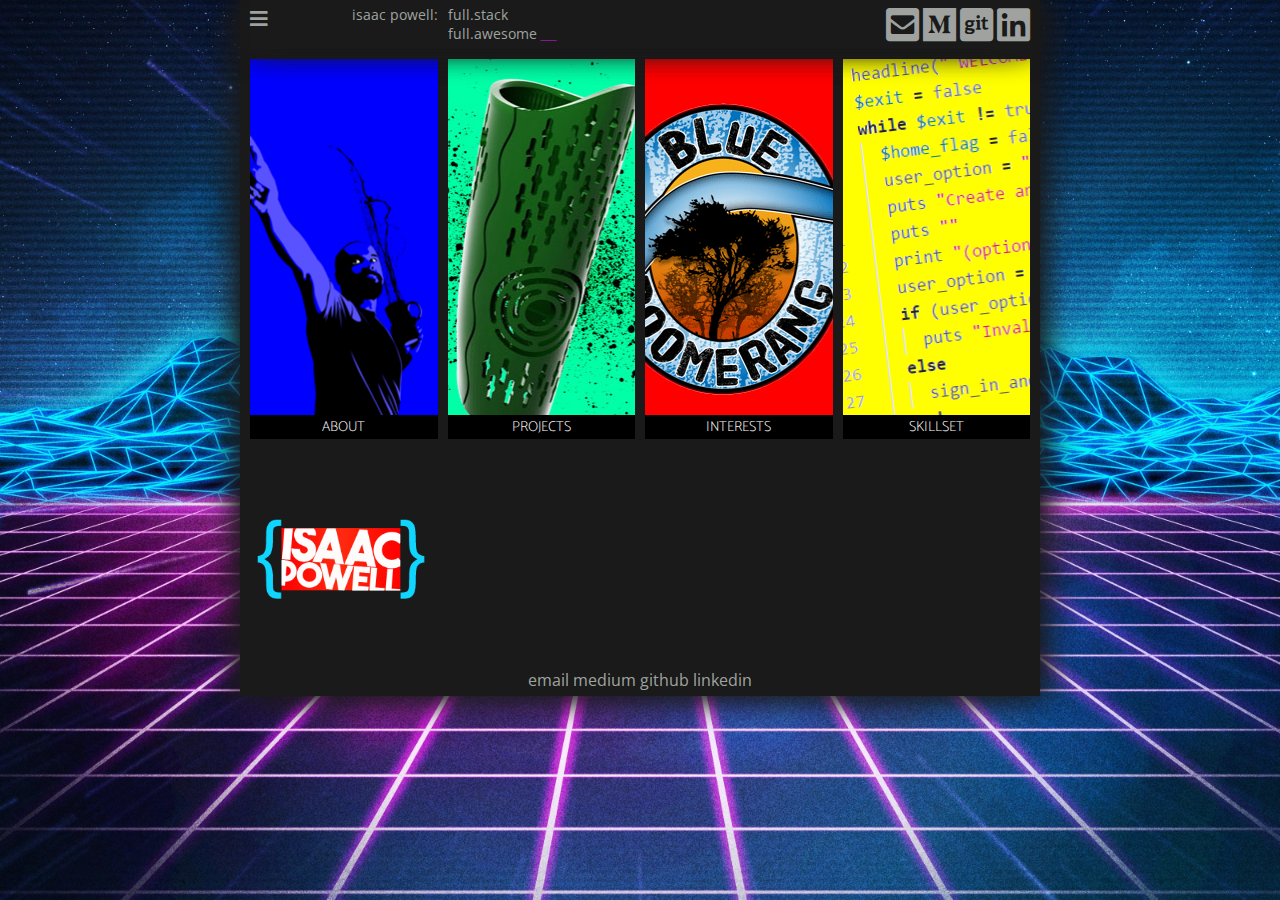
<file: index.html>
<!DOCTYPE html>
<html lang="en">
  <head>
    <meta charset="utf-8">
    <meta name="description" content="Isaac Powell Developer Portfolio">
  <meta name="keywords" content="isaac powell full stack full-stack dev developer">
  <meta name="author" content="Isaac Powell">
  <meta name="viewport" content="width=device-width, initial-scale=1.0">
    <link rel="stylesheet" href="css/styles.css">
    <link href="https://fonts.googleapis.com/css?family=Open+Sans" rel="stylesheet">
    <link href="https://fonts.googleapis.com/css?family=Catamaran:900" rel="stylesheet">
    <link href="https://use.fontawesome.com/releases/v5.0.8/css/all.css" rel="stylesheet">
    <link rel="icon" type="image/png" href="assets/favicon-32x32.png" sizes="32x32" />
<link rel="icon" type="image/png" href="assets/favicon-16x16.png" sizes="16x16" />

    <title role="title">Isaac Powell - Full Stack</title>

  </head>

  <body>
  <nav class="topMenu" role="navigation">
    <div class="isaacName"><p>isaac powell:</p></div>

    <div class="dropdown">
      <button class="dropbtn"><i class="fas fa-bars"></i></button>
      <div class="dropdown-content">
        <a href="about.html">about</a>
        <a href="projects.html">projects</a>
        <a href="interests.html">interests</a>
        <a href="skillset.html">skillset</a>
      </div>
    </div>

    <div class="socialLinks">
      <a href="mailto:?subject=I'd like to chat&body=Your retro styling and CSS mastery intrigues me, as does your misplaced confidence" class="purple"><i class="fas fa-envelope-square"></i></a>
      <a href="https://medium.com/@isaacpowell" class="purple"><i class="fab fa-medium"></i></a>
      <a href="https://github.com/DeezyE" class="purple"><i class="fab fa-git-square"></i></a>
      <a href="www.linkedin.com/in/isaacpowelldev" class="purple"><i class="fab fa-linkedin"></i></a>
    </div>

    <div class="tagline"> <p>full.stack</p> <p>full.awesome<span class="blinkText"> __</span> </p> </div>
  </nav>

  <div class="colorBoxContainer" role="navigation">

    <div class="blueBox"  >
      <div class="colorBoxP"><p>ABOUT</p></div>
      <a href="about.html" class="colorBoxesCover colorBoxesCover60"><p>ABOUT</p></a>
    </div>

    <div class="greenBox">
      <div class="colorBoxP"><p>PROJECTS</p></div>
      <a href="projects.html" class="colorBoxesCover colorBoxesCover60"><p>PROJECTS</p></a>
    </div>

    <div class="redBox">
      <div class="colorBoxP"><p>INTERESTS</p></div>
      <a href="interests.html" class="colorBoxesCover colorBoxesCover60"><p>INTERESTS</p></a>
    </div>

    <div class="yellowBox">
      <div class="colorBoxP"><p>SKILLSET</p></div>
      <a href="skillset.html" class="colorBoxesCover colorBoxesCover60"><p>SKILLSET</p></a></div>
    </div>


  <!-- logo container  -->
    <div class="logoContainer">

    <div class="logo"> <img src="assets/isaaclogo.png" alt="isaac logo"> </div>

  </div>

  <footer role="navigation">
  <a href="mailto:?subject=I'd like to chat&body=Your retro styling and CSS mastery intrigues me, as does your misplaced confidence"class="purple" role="link">email</a>
  <a href="https://medium.com/@isaacpowell" class="purple" role="link">medium</a>
  <a href="https://github.com/DeezyE" class="purple" role="link">github</a>
  <a href="www.linkedin.com/in/isaacpowelldev" class="purple" role="link">linkedin</a>
  </footer>
  </body>
</html>
</file>
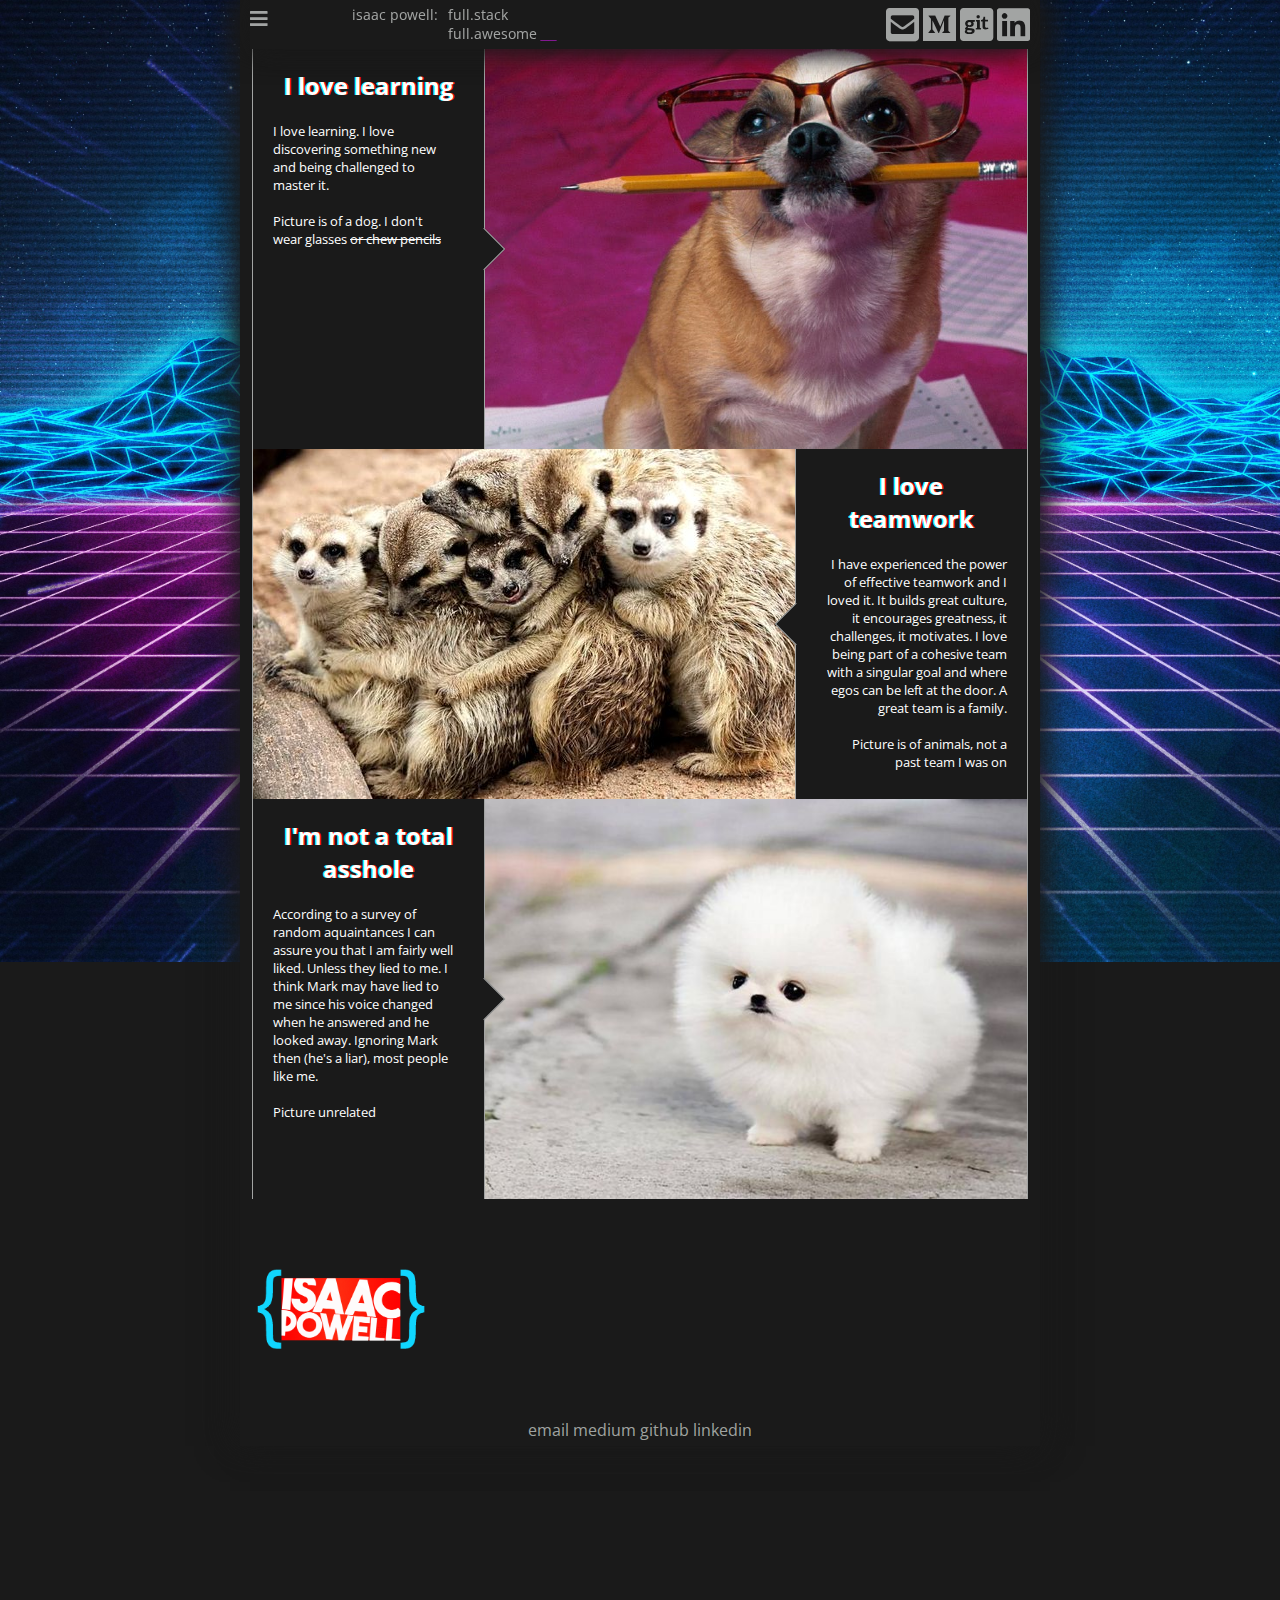
<file: about.html>
<!DOCTYPE html>
<html lang="en">
  <head>
    <meta charset="utf-8">
    <link rel="stylesheet" href="css/styles.css">
    <link href="https://fonts.googleapis.com/css?family=Open+Sans" rel="stylesheet">
    <link href="https://fonts.googleapis.com/css?family=Catamaran:900" rel="stylesheet">
    <link href="https://use.fontawesome.com/releases/v5.0.8/css/all.css" rel="stylesheet">
    <link rel="icon" type="image/png" href="assets/favicon-32x32.png" sizes="32x32" />
<link rel="icon" type="image/png" href="assets/favicon-16x16.png" sizes="16x16" />
    <title role="title">Isaac Powell - Full Stack</title>

  </head>

  <body>
  <nav class="topMenu">
    <div class="isaacName"><p>isaac powell:</p></div>

    <div class="dropdown">
      <button class="dropbtn"><i class="fas fa-bars"></i></button>
      <div class="dropdown-content">
        <a href="index.html">home</a>
        <a href="projects.html">projects</a>
        <a href="interests.html">interests</a>
        <a href="skillset.html">skillset</a>
      </div>
    </div>

    <div class="socialLinks">
      <a href="mailto:?subject=I'd like to chat&body=Your retro styling and CSS mastery intrigues me, as does your misplaced confidence" class="purple"><i class="fas fa-envelope-square"></i></a>
      <a href="https://medium.com/@isaacpowell" class="purple"><i class="fab fa-medium"></i></a>
      <a href="https://github.com/DeezyE" class="purple"><i class="fab fa-git-square"></i></a>
      <a href="www.linkedin.com/in/isaacpowelldev" class="purple"><i class="fab fa-linkedin"></i></a>
    </div>

    <div class="tagline"> <p>full.stack</p> <p>full.awesome<span class="blinkText"> __</span> </p> </div>
  </nav>


<!-- visual information -->
<div class="infoBox">
  <section class="sectionSmall sectionLeft">
    <p class="projectTitle">I love learning</p>
    <div class="sectionChevronRight"></div>
    <article class="projectTextL">
      <p>I love learning. I love discovering something new and being challenged to master it.</p>
      <br>
      <p>Picture is of a dog. I don't wear glasses  <span style="text-decoration: line-through;">or chew pencils</span> </p>
    </article>
  </section>
    <figure>
      <img src="assets/smartdog.jpg" alt="">
    </figure>
</div>

  <div class="infoBox">
    <figure>
      <img src="assets/animalteam.jpeg" alt="">
    </figure>
    <section class="sectionSmall sectionRight">
      <p class="projectTitle">I love teamwork</p>
      <article class="projectTextR">
        <p>I have experienced the power of effective teamwork and I loved it. It builds great culture, it encourages greatness, it challenges, it motivates. I love being part of a cohesive team with a singular goal and where egos can be left at the door. A great team is a family.</p>
        <br>
        <p>Picture is of animals, not a past team I was on</p>
      </article>
        <div class="sectionChevronLeft"></div>
      </section>
  </div>

  <div class="infoBox">
    <section class="sectionSmall sectionLeft">
      <p class="projectTitle">I'm not a total asshole</p>
      <div class="sectionChevronRight"></div>
      <article class="projectTextL">
        <p>According to a survey of random aquaintances I can assure you that I am fairly well liked. Unless they lied to me. I think Mark may have lied to me since his voice changed when he answered and he looked away. Ignoring Mark then (he's a liar), most people like me.</p>
        <br>
        <p>Picture unrelated</p>
      </article>
    </section>
      <figure>
        <img src="assets/cutepup.jpg" alt="">
      </figure>
  </div>



  <!-- logo container  -->
    <div class="logoContainer">

    <div class="logo"> <img src="assets/isaaclogo.png" alt="isaac logo"> </div>

  </div>

  <footer>
  <a href="mailto:?subject=I'd like to chat&body=Your retro styling and CSS mastery intrigues me, as does your misplaced confidence"class="purple">email</a>
  <a href="https://medium.com/@isaacpowell" class="purple">medium</a>
  <a href="https://github.com/DeezyE" class="purple">github</a>
  <a href="www.linkedin.com/in/isaacpowelldev" class="purple">linkedin</a>
  </footer>
  </body>
</html>
</file>
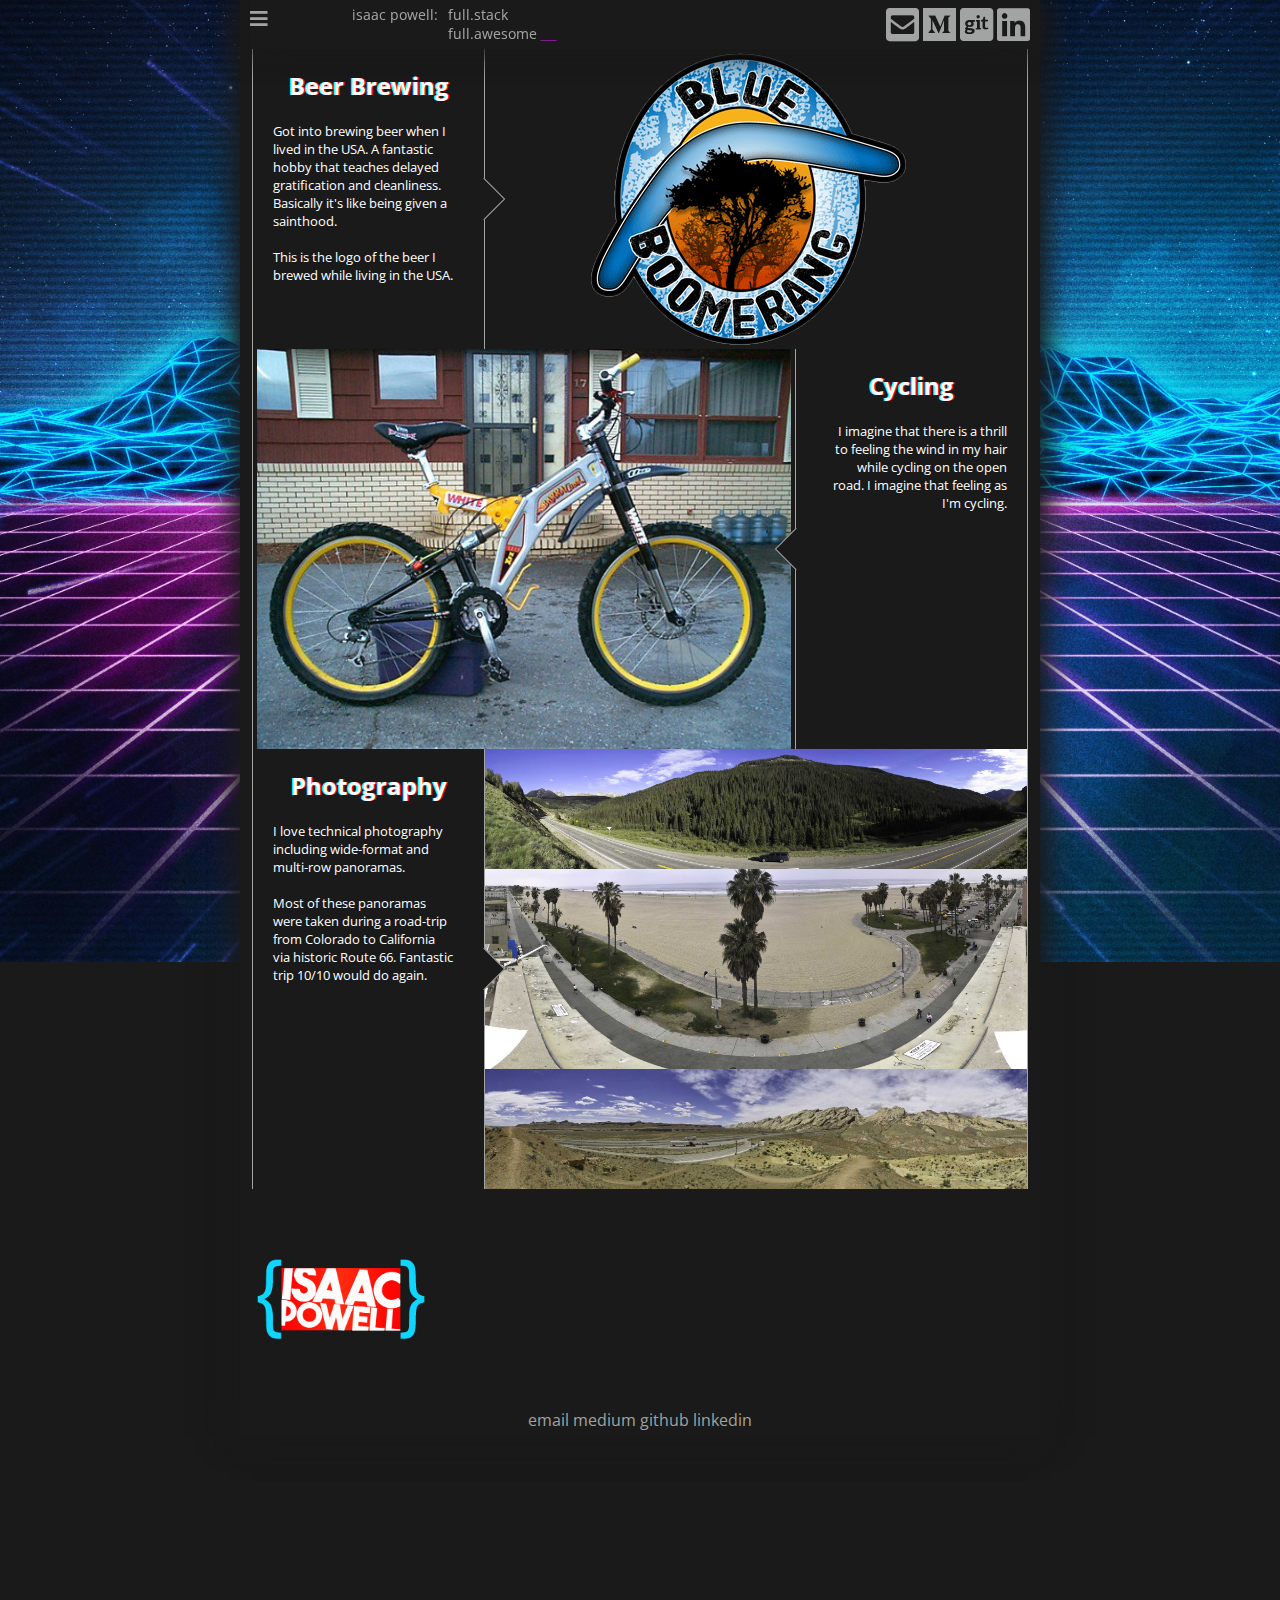
<file: interests.html>
<!DOCTYPE html>
<html lang="en">
  <head>
    <meta charset="utf-8">
    <link rel="stylesheet" href="css/styles.css">
    <link href="https://fonts.googleapis.com/css?family=Open+Sans" rel="stylesheet">
    <link href="https://fonts.googleapis.com/css?family=Catamaran:900" rel="stylesheet">
    <link href="https://use.fontawesome.com/releases/v5.0.8/css/all.css" rel="stylesheet">
    <link rel="icon" type="image/png" href="assets/favicon-32x32.png" sizes="32x32" />
<link rel="icon" type="image/png" href="assets/favicon-16x16.png" sizes="16x16" />
    <title role="title">Isaac Powell - Full Stack</title>

  </head>

  <body>
  <nav class="topMenu" role="navigation">
    <div class="isaacName"><p>isaac powell:</p></div>

    <div class="dropdown">
      <button class="dropbtn"><i class="fas fa-bars"></i></button>
      <div class="dropdown-content">
        <a href="index.html">home</a>
        <a href="projects.html">projects</a>
        <a href="about.html">about</a>
        <a href="skillset.html">skillset</a>
      </div>
    </div>

    <div class="socialLinks">
      <a href="mailto:?subject=I'd like to chat&body=Your retro styling and CSS mastery intrigues me, as does your misplaced confidence" class="purple" role="link"><i class="fas fa-envelope-square"></i></a>
      <a href="https://medium.com/@isaacpowell" class="purple" role="link"><i class="fab fa-medium"></i></a>
      <a href="https://github.com/DeezyE" class="purple" role="link"><i class="fab fa-git-square"></i></a>
      <a href="www.linkedin.com/in/isaacpowelldev" class="purple" role="link"><i class="fab fa-linkedin"></i></a>
    </div>

    <div class="tagline"> <p>full.stack</p> <p>full.awesome<span class="blinkText"> __</span> </p> </div>
  </nav>


<!-- visual information -->
<div class="infoBox">
  <section class="sectionSmall sectionLeft">
    <p class="projectTitle">Beer Brewing</p>
    <div class="sectionChevronRight"></div>
    <article class="projectTextL">
      <p>Got into brewing beer when I lived in the USA. A fantastic hobby that teaches delayed gratification and cleanliness. Basically it's like being given a sainthood.</p>
      <br>
      <p>This is the logo of the beer I brewed while living in the USA.</p>
    </article>
  </section>
    <figure>
      <img src="assets/blueboomerang.png" alt="blue boomerang logo">
    </figure>
</div>

  <div class="infoBox">
    <figure>
      <img src="assets/barracudaxfx.jpg" alt="barracuda mountain bike">
    </figure>
    <section class="sectionSmall sectionRight">
      <p class="projectTitle">Cycling</p>
      <article class="projectTextR">
        <p>I imagine that there is a thrill to feeling the wind in my hair while cycling on the open road. I imagine that feeling as I'm cycling.</p>
      </article>
        <div class="sectionChevronLeft"></div>
      </section>
  </div>

  <div class="infoBox">
    <section class="sectionSmall sectionLeft">
      <p class="projectTitle">Photography</p>
      <div class="sectionChevronRight"></div>
      <article class="projectTextL">
        <p>I love technical photography including wide-format and multi-row panoramas.</p>
        <br>
        <p>Most of these panoramas were taken during a road-trip from Colorado to California via historic Route 66. Fantastic trip 10/10 would do again.</p>
      </article>
    </section>
      <figure>
        <img src="assets/colorado-mountain-highwaySM.jpg" alt="colorado mountain panorama" style="height: 120px;">
        <img src="assets/venice-beach-rooftop1SM.jpg" alt="venice beach panorama" style="height: 200px;">
        <img src="assets/RockyPanoJun2010SM.jpg" alt="rocky mountain panorama" style="height: 120px;">
      </figure>
  </div>
  <!-- logo container  -->
    <div class="logoContainer">

    <div class="logo"> <img src="assets/isaaclogo.png" alt="isaac logo"> </div>

  </div>

  <footer role="navigation">
  <a href="mailto:?subject=I'd like to chat&body=Your retro styling and CSS mastery intrigues me, as does your misplaced confidence"class="purple" role="link">email</a>
  <a href="https://medium.com/@isaacpowell" class="purple" role="link">medium</a>
  <a href="https://github.com/DeezyE" class="purple" role="link">github</a>
  <a href="www.linkedin.com/in/isaacpowelldev" class="purple" role="link">linkedin</a>
  </footer>
  </body>
</html>
</file>
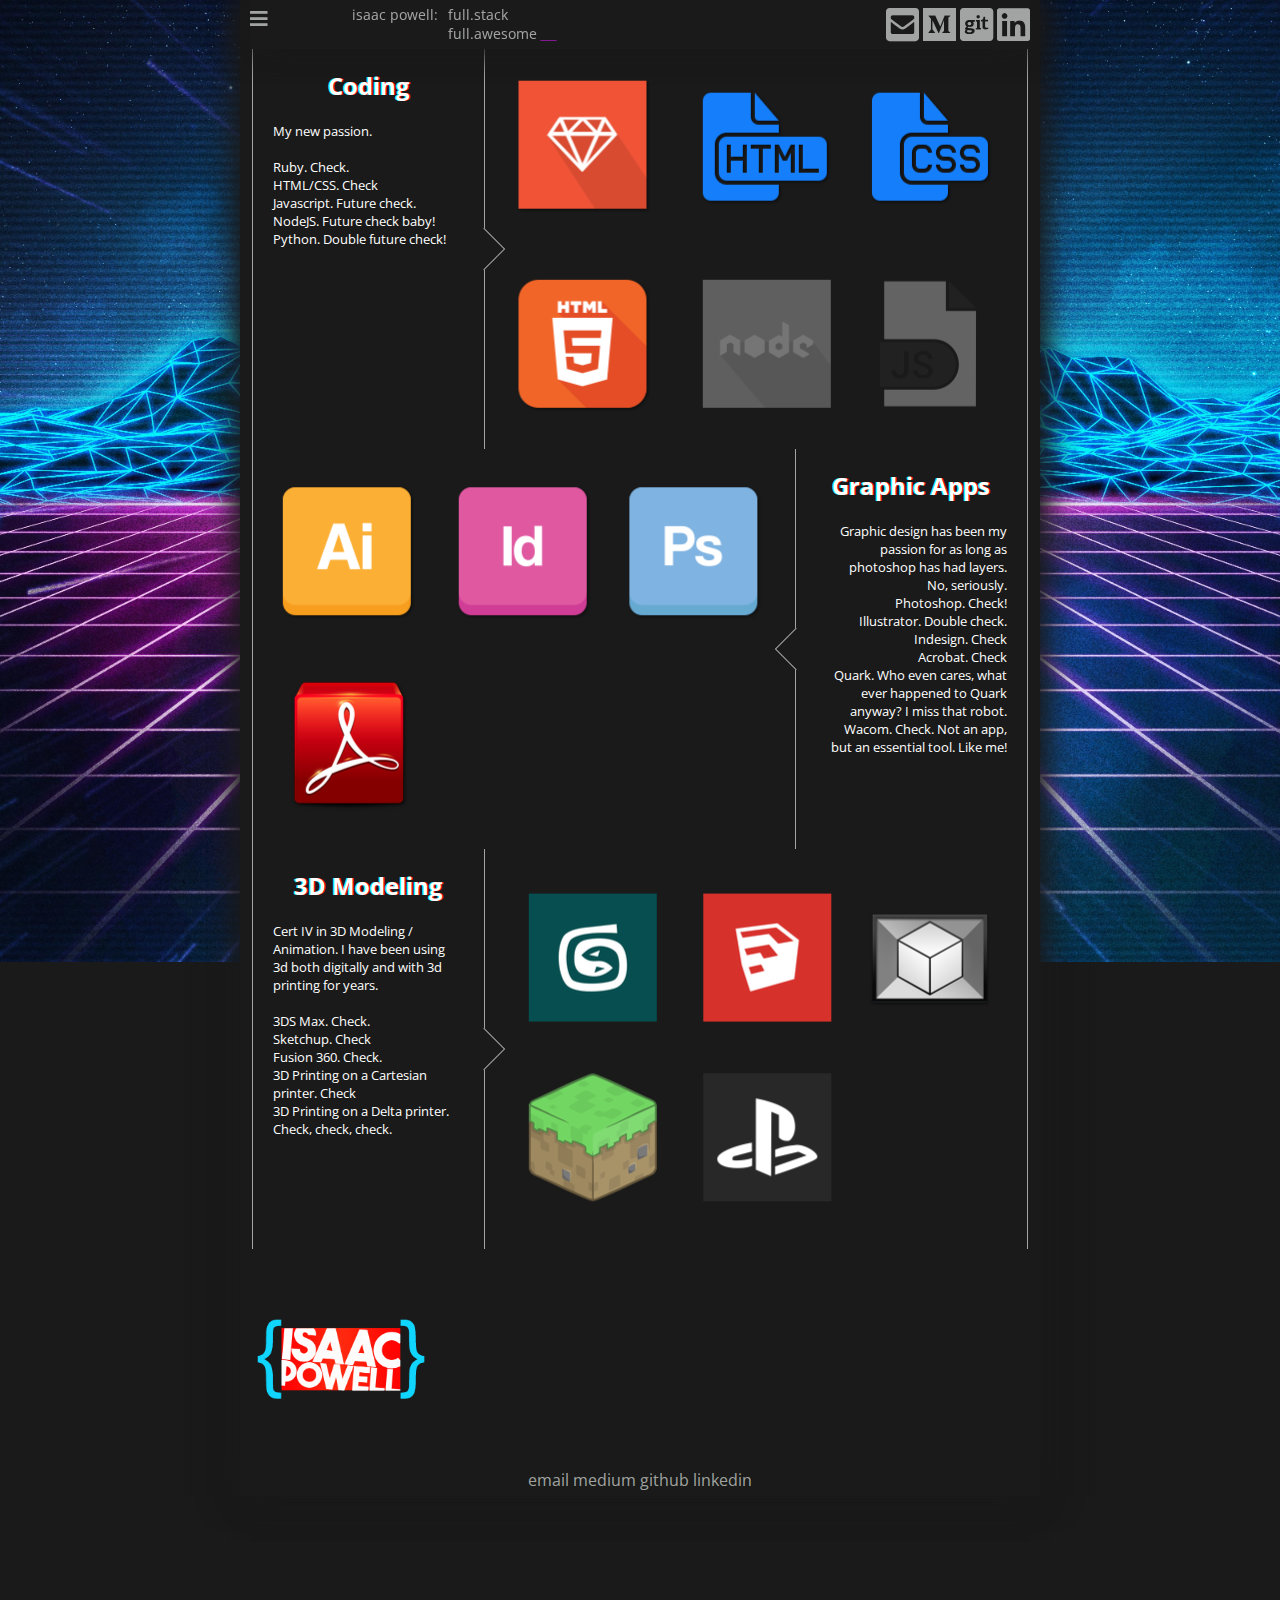
<file: skillset.html>
<!DOCTYPE html>
<html lang="en">
  <head>
    <meta charset="utf-8">
    <link rel="stylesheet" href="css/styles.css">
    <link href="https://fonts.googleapis.com/css?family=Open+Sans" rel="stylesheet">
    <link href="https://fonts.googleapis.com/css?family=Catamaran:900" rel="stylesheet">
    <link href="https://use.fontawesome.com/releases/v5.0.8/css/all.css" rel="stylesheet">
    <link rel="icon" type="image/png" href="assets/favicon-32x32.png" sizes="32x32" />
<link rel="icon" type="image/png" href="assets/favicon-16x16.png" sizes="16x16" />
    <title role="title">Isaac Powell - Full Stack</title>

  </head>

  <body>
  <nav class="topMenu" role="navigation">
    <div class="isaacName"><p>isaac powell:</p></div>

    <div class="dropdown" role="navigation">
      <button class="dropbtn"><i class="fas fa-bars"></i></button>
      <div class="dropdown-content">
        <a href="index.html">home</a>
        <a href="projects.html">projects</a>
        <a href="about.html">about</a>
        <a href="interests.html">interests</a>
      </div>
    </div>

    <div class="socialLinks">
      <a href="mailto:?subject=I'd like to chat&body=Your retro styling and CSS mastery intrigues me, as does your misplaced confidence" class="purple" role="link"><i class="fas fa-envelope-square"></i></a>
      <a href="https://medium.com/@isaacpowell" class="purple" role="link"><i class="fab fa-medium"></i></a>
      <a href="https://github.com/DeezyE" class="purple" role="link"><i class="fab fa-git-square"></i></a>
      <a href="www.linkedin.com/in/isaacpowelldev" class="purple" role="link"><i class="fab fa-linkedin"></i></a>
    </div>

    <div class="tagline"> <p>full.stack</p> <p>full.awesome<span class="blinkText"> __</span> </p> </div>
  </nav>


<!-- visual information -->
<div class="infoBox">
  <section class="sectionSmall sectionLeft">
    <p class="projectTitle">Coding</p>
    <div class="sectionChevronRight"></div>
    <article class="projectTextL">
      <p>My new passion.</p>
      <br>
      <p>Ruby. Check.</p>
      <p>HTML/CSS. Check</p>
      <p>Javascript. Future check.</p>
      <p>NodeJS. Future check baby!</p>
      <p>Python. Double future check!</p>
    </article>
  </section>
    <figure>
      <img src="assets/devtools.png" alt="development tools list">
    </figure>
</div>

  <div class="infoBox">
    <figure>
      <img src="assets/graphictools.png" alt="graphic tools list">
    </figure>
    <section class="sectionSmall sectionRight">
      <p class="projectTitle">Graphic Apps</p>
      <article class="projectTextR">
        <p>Graphic design has been my passion for as long as photoshop has had layers. No, seriously.</p>
        <p>Photoshop. Check!</p>
        <p>Illustrator. Double check.</p>
        <p>Indesign. Check</p>
        <p>Acrobat. Check</p>
        <p>Quark. Who even cares, what ever happened to Quark anyway? I miss that robot.</p>
        <p>Wacom. Check. Not an app, but an essential tool. Like me!</p>
      </article>
        <div class="sectionChevronLeft"></div>
      </section>
  </div>

  <div class="infoBox">
    <section class="sectionSmall sectionLeft">
      <p class="projectTitle">3D Modeling</p>
      <div class="sectionChevronRight"></div>
      <article class="projectTextL">
        <p>Cert IV in 3D Modeling / Animation. I have been using 3d both digitally and with 3d printing for years.</p>
        <br>
        <p>3DS Max. Check.</p>
        <p>Sketchup. Check</p>
        <p>Fusion 360. Check.</p>
        <p>3D Printing on a Cartesian printer. Check</p>
        <p>3D Printing on a Delta printer. Check, check, check.</p>
      </article>
    </section>
      <figure>
        <img src="assets/3dtools.png" alt="3d tools list">
      </figure>
  </div>


  <!-- logo container  -->
    <div class="logoContainer">

    <div class="logo"> <img src="assets/isaaclogo.png" alt="isaac logo"> </div>

  </div>

  <footer role="navigation">
  <a href="mailto:?subject=I'd like to chat&body=Your retro styling and CSS mastery intrigues me, as does your misplaced confidence"class="purple">email</a>
  <a href="https://medium.com/@isaacpowell" class="purple">medium</a>
  <a href="https://github.com/DeezyE" class="purple">github</a>
  <a href="www.linkedin.com/in/isaacpowelldev" class="purple">linkedin</a>
  </footer>
  </body>
</html>
</file>
<file: css/styles.css>
* {
  -webkit-box-sizing: border-box;
          box-sizing: border-box;
  padding: 0;
  margin: 0;
  font-family: 'Open Sans', sans-serif;
}

html {
  background-image: url("../assets/outrunblue.jpg");
  background-position: center center;
	background-repeat:  no-repeat;
	background-attachment: fixed;
	background-size:  cover;
  background-color: #1A1a1a;
  margin-left: auto;
  margin-right: auto;
  max-width: 1000px;

}

body {
  font-size: 12pt;
  padding-top: 0px;
  padding-left: 10px;
  padding-right: 10px;
  background: #1A1a1a;
  max-width: 80%;
  margin-left: auto;
  margin-right: auto;
  box-shadow: -10px 0 30px  #1A1a1a, 10px 0 30px  #1A1a1a;
  -moz-box-shadow: -10px 0 30px  #1A1a1a, 10px 0 30px  #1A1a1a;
  -webkit-box-shadow: -10px 0 30px  #1A1a1a, 10px 0 30px  #1A1a1a;
}

h2 {
  font-size: 1rem;
}

.isaacName {
  text-align: right;
  -ms-grid-column: 1;
  -ms-grid-column-span: 1;
  grid-column: 1/2;
  -ms-grid-row: 1;
  -ms-grid-row-span: 1;
  grid-row: 1/2;
  color: rgba(221, 224, 222, 0.7);
  font-size: .9rem;
  margin-left: 30px;
}

.tagline {
  -ms-grid-column: 2;
  -ms-grid-column-span: 1;
  grid-column: 2/3;
  -ms-grid-row: 1;
  -ms-grid-row-span: 1;
  grid-row: 1/2;
  color: rgba(221, 224, 222, 0.7);
  width: 100%;
  font-size: .9rem;
}

.colorBoxContainer {
  display: -ms-grid;
  display: grid;
  padding-top: 10px;
  padding-bottom: 10px;
  grid-column-gap: 10px;
  -ms-grid-columns: (minmax(100px, 1fr))[auto-fit];
      grid-template-columns: repeat(auto-fit, minmax(100px, 1fr));
  width:100%;
  height: 400px;


}

.blueBox, .greenBox, .redBox, .yellowBox {
  height: 100%;
  display: -webkit-box;
  display: -ms-flexbox;
  display: flex;
  -ms-flex-line-pack: center;
      align-content: center;
  -webkit-box-orient: vertical;
  -webkit-box-direction: normal;
      -ms-flex-direction: column;
          flex-direction: column;
  position: relative;
}

.colorBoxP {
  position: absolute;
  font-weight: lighter;
  -webkit-box-align: end;
      -ms-flex-align: end;
          align-items: flex-end;
  bottom: 0px;
  width: 100%;
  font-size: .9rem;
  color: white;
  text-align: center;
  font-family: 'Catamaran', sans-serif;
  background: black;
}

.colorBoxP > p {
  width: 100%;
  text-align: center;
  font-weight: lighter;
  font-size: .9rem;
  color: white;
  -webkit-box-flex: 1;
      -ms-flex: 1;
          flex: 1;
  font-family: 'Catamaran', sans-serif;
  background: black;

}

.colorBoxesCover {
  display: -webkit-box;
  display: -ms-flexbox;
  display: flex;
  -webkit-box-align: end;
      -ms-flex-align: end;
          align-items: flex-end;
  opacity: 0;
  position: relative;
  top: 0;
  left: 0;
  bottom: 0;
  right: 0;
  width: 100%;
  height: 100%;
  -webkit-transition: .5s ease;
  -o-transition: .5s ease;
  transition: .5s ease;
  -webkit-transition-delay: .5s;
       -o-transition-delay: .5s;
          transition-delay: .5s;
}

.colorBoxesCover p {
  font-weight: lighter;
  font-size: .9rem;
  color: white;
  -webkit-box-flex: 1;
      -ms-flex: 1;
          flex: 1;
  text-align: center;
  font-family: 'Catamaran', sans-serif;
  background: black;
}

.colorBoxesCover:hover {
  opacity: .7;
  -webkit-transition-delay: 0s;
       -o-transition-delay: 0s;
          transition-delay: 0s;
}

.colorBoxesCoverMinus60 {
    background: -webkit-repeating-linear-gradient(160deg, transparent, transparent 4px, black 4px, black 10px);
    background: -o-repeating-linear-gradient(160deg, transparent, transparent 4px, black 4px, black 10px);
    background: repeating-linear-gradient(-70deg, transparent, transparent 4px, black 4px, black 10px);
}

.colorBoxesCover60 {
    background: -webkit-repeating-linear-gradient(20deg, transparent, transparent 4px, black 4px, black 10px);
    background: -o-repeating-linear-gradient(20deg, transparent, transparent 4px, black 4px, black 10px);
    background: repeating-linear-gradient(70deg, transparent, transparent 4px, black 4px, black 10px);
}

.blueBox {
  background: #0000FE;
  background-image: url("../assets/myself.gif");
  background-position: center;
  background-repeat: no-repeat;
}

.greenBox {
  background: #00FF7F;
  background-image: url("../assets/greenlegshroud2.jpg");
  background-position: center;
  background-repeat: no-repeat;


}

.redBox {
  background: #FE0000;
  background-image: url("../assets/blueboomerang.png");
  background-position: center;
  background-repeat: no-repeat;
}

.yellowBox {
  background: #FFFF01;
  background-image: url("../assets/code.PNG");
}

.topMenu {
  display: -ms-grid;
  display: grid;
  width: 100%;
  -ms-grid-columns: (1fr)[4];
      grid-template-columns: repeat(4, 1fr);
  -ms-grid-rows: 1fr;
      grid-template-rows: 1fr;
  grid-column-gap: 10px;
  padding-top: 5px;
  padding-bottom: 5px;
  background-color: #1A1a1a;
  /* #1A1a1a; */
  top: 0px;
  position: -webkit-sticky;
  position: sticky;
  z-index: 100;
  -webkit-box-shadow: -10px 0 30px  #1A1a1a, 10px 0 30px  #1A1a1a;
          box-shadow: -10px 0 30px  #1A1a1a, 10px 0 30px  #1A1a1a;
}

.socialLinks {
  -ms-grid-column: 3;
  -ms-grid-column-span: 2;
  grid-column: 3/5;
  text-align: right;
  -ms-flex-pack: distribute;
      justify-content: space-around;
  line-height: 1;
}

.socialLinks a {
  font-size: 38px;
  color: rgba(221, 224, 222, 0.7);
}

a.purple:hover {
  color:  #CF19E8;
}

.dropbtn {
  background-color: transparent;
  color: rgba(221, 224, 222, 0.7);
  font-size: 20px;
  border: none;
  cursor: pointer;
  -webkit-transition: .3s ease;
  -o-transition: .3s ease;
  transition: .3s ease;
}

.dropbtn:hover {
  color: #CF19E8;
}

.dropdown {
  -ms-grid-column: 1;
  -ms-grid-column-span: 1;
  grid-column: 1/2;
  -ms-grid-row: 1;
  -ms-grid-row-span: 1;
  grid-row: 1/2;
  position: relative;
  display: inline-block;
}

.dropdown-content {
  display: none;
  position: absolute;
  background-color: #A2A4A3;
  min-width: 140px;
  -webkit-box-shadow: 0px 8px 16px 0px rgba(0,0,0,0.2);
          box-shadow: 0px 8px 16px 0px rgba(0,0,0,0.2);
  z-index: 99;
}

.dropdown-content a {
  color: black;
  padding: 12px 16px;
  text-decoration: none;
  display: block;
}

.dropdown-content a:hover {background-color:  #1A1a1a;
  color: #CF19E8; }

  .dropdown:hover .dropdown-content {
    display: block;
  }

.dropdown:hover .dropbtn {
    -webkit-transform: rotate(180deg);
        -ms-transform: rotate(180deg);
            transform: rotate(180deg);}
    </style>

.downArrow {
  text-align: center;
  padding-top: 100px;
  margin-bottom: 100px;
  color: rgba(221, 224, 222, 0.7);
  margin-left: auto;
  margin-right: auto;
  font-size: 60px;
  position: -webkit-sticky;
  position: sticky;
  bottom: 5px;
  line-height: .5;
}

.stripeBox {
  background: -webkit-repeating-linear-gradient(135deg, transparent, transparent 8px, #314053 8px, #314053 16px);
  background: -o-repeating-linear-gradient(135deg, transparent, transparent 8px, #314053 8px, #314053 16px);
  background: repeating-linear-gradient(-45deg, transparent, transparent 8px, #314053 8px, #314053 16px);
  width: 200px;
  height: 200px;
  border-radius: 5px;
}

.filler {
  width: 50px;
  height: 200px;
  background: transparent;
}

.filler2 {
  width: 50px;
  height: 500px;
  background: transparent;
}

.blinkText {
  color: #CF19E8;
  font-family: arial;
  font-weight: bold;
  -webkit-animation: blinkText 1s linear infinite;
          animation: blinkText 1s linear infinite;
}

@-webkit-keyframes blinkText {
  50% {
    opacity: 0;
  }
}

@keyframes blinkText {
  50% {
    opacity: 0;
  }
}

.infoBox {
  display: -ms-grid;
  display: grid;
  -ms-grid-columns: 30% 40% 30%;
      grid-template-columns: 30% 40% 30%;
  position: relative;
  border-style: solid;
  border-width: 0 1px 0 1px;
  border-color: rgba(221, 224, 222, 0.7);
  margin-left: 2px;
  margin-right: 2px;

}

.sectionSmall {
  display: -webkit-box;
  display: -ms-flexbox;
  display: flex;
  position: relative;
  -webkit-box-orient: vertical;
  -webkit-box-direction: normal;
      -ms-flex-direction: column;
          flex-direction: column;
  -ms-grid-row: 1;
  -ms-grid-row-span: 2;
  grid-row: 1/3;
  padding-top: 20px;
}

.sectionLeft {
  border-style: solid;
  border-width: 0 1px 0 0;
  border-color: rgba(221, 224, 222, 0.7);
  -ms-grid-column: 1;
  -ms-grid-column-span: 1;
  grid-column: 1/2;
}

.sectionRight {
  border-style: solid;
  border-width: 0px 0 0px 1px;
  border-color: rgba(221, 224, 222, 0.7);
  -ms-grid-column: 3;
  -ms-grid-column-span: 1;
  grid-column: 3/4;
}

.sectionChevronRight {
  border-style: solid;
  border-color: rgba(221, 224, 222, 0.7);
	border-width: 1px 1px 0 0;
	content: '';
	display: inline-block;
	height: 30px;
  width: 30px;
	right: -15px;
  position: absolute;
	top: 50%;
	-webkit-transform: translateY(-50%) rotate(45deg);
	    -ms-transform: translateY(-50%) rotate(45deg);
	        transform: translateY(-50%) rotate(45deg);
  background: #1A1a1a;
  z-index: 1;
}

.sectionChevronLeft {
  border-style: solid;
  border-color: rgba(221, 224, 222, 0.7);
	border-width: 1px 1px 0 0;
	content: '';
	display: inline-block;
	height: 30px;
  width: 30px;
	left: -15px;
  position: absolute;
	top: 50%;
	-webkit-transform: translateY(-50%) rotate(-135deg);
	    -ms-transform: translateY(-50%) rotate(-135deg);
	        transform: translateY(-50%) rotate(-135deg);
  background: #1A1a1a;
  z-index: 1;
}

.projectTitle {
  text-align: center;
  font-weight: bolder;
  font-size: 1.5rem;
  padding-left: 20px;
  padding-right: 20px;
  color: white;
  text-shadow: 1px 0px 0 red, -1px 0px 0 cyan;
}

.projectTextL {
  text-align: left;
  font-size: .8rem;
  -ms-grid-column: 1;
  -ms-grid-column-span: 1;
  grid-column: 1/2;
  -ms-grid-row: 2;
  -ms-grid-row-span: 1;
  grid-row: 2/3;
  color: white;
  padding: 20px;
  padding-right: 30px;
}

.projectTextR {
  text-align: right;
  font-size: .8rem;
  -ms-grid-column: 3;
  -ms-grid-column-span: 1;
  grid-column: 3/4;
  -ms-grid-row: 2;
  -ms-grid-row-span: 1;
  grid-row: 2/3;
  color: white;
  padding: 20px;
  padding-left: 30px;
}

.chevron {
	border-style: solid;
	border-width: 1px 1px 0 0;
	content: '';
	display: inline-block;
	height: 30px;
	left: 30px;
	position: relative;
	top: 0.15em;
	-webkit-transform: rotate(-45deg);
	    -ms-transform: rotate(-45deg);
	        transform: rotate(-45deg);
	vertical-align: top;
	width: 0.45em;
}

span.purple {
  color: #CF19E8;
}

footer {
  width: 100%;
  text-align: center;
  padding-bottom: 5px;
  margin-bottom: 200px;
}

footer a {
  text-decoration: none;
  color: rgba(221, 224, 222, 0.7);
}

figure {
  grid-column: span 2;
  grid-row: span 2;
  overflow: hidden;
  display: -webkit-box;
  display: -ms-flexbox;
  display: flex;
  position: relative;
  -webkit-box-orient: vertical;
  -webkit-box-direction: normal;
      -ms-flex-direction: column;
          flex-direction: column;
  -webkit-box-align: center;
      -ms-flex-align: center;
          align-items: center;
}

figure img {
  -o-object-fit: cover;
     object-fit: cover;
  max-height: 400px;
}

.logoContainer {
  margin-top: 30px;
  margin-bottom: 30px;
  display: -webkit-box;
  display: -ms-flexbox;
  display: flex;
  -webkit-box-align: center;
      -ms-flex-align: center;
          align-items: center;
  height: 160px;
}

@-webkit-keyframes logoAnimation {
  -webkit-transition: height .5s, transform .3s; /* Safari */
    -webkit-transition: height .5s, -webkit-transform .3s;
    transition: height .5s, -webkit-transform .3s;
    -o-transition: height .5s, transform .3s;
    transition: height .5s, transform .3s;
    transition: height .5s, transform .3s, -webkit-transform .3s;
    0%   {height: 100px;}
    10%  {height: inherit;}
    15%  {-webkit-transform: rotate(-5deg);transform: rotate(-5deg);}
    35%  {-webkit-transform: rotate(-5deg);transform: rotate(-5deg);}
    38% {-webkit-transform: rotate(0deg);transform: rotate(0deg);}
    41% {-webkit-transform: rotate(-5deg);transform: rotate(-5deg);}
    44% {-webkit-transform: rotate(0deg);transform: rotate(0deg);}
    47% {-webkit-transform: rotate(-5deg);transform: rotate(-5deg);}
    75% {height: inherit; -webkit-transform: rotate(-5deg); transform: rotate(-5deg);}
    100% {height: 100px;}
}

@keyframes logoAnimation {
  -webkit-transition: height .5s, transform .3s; /* Safari */
    -webkit-transition: height .5s, -webkit-transform .3s;
    transition: height .5s, -webkit-transform .3s;
    -o-transition: height .5s, transform .3s;
    transition: height .5s, transform .3s;
    transition: height .5s, transform .3s, -webkit-transform .3s;
    0%   {height: 100px;}
    10%  {height: inherit;}
    15%  {-webkit-transform: rotate(-5deg);transform: rotate(-5deg);}
    35%  {-webkit-transform: rotate(-5deg);transform: rotate(-5deg);}
    38% {-webkit-transform: rotate(0deg);transform: rotate(0deg);}
    41% {-webkit-transform: rotate(-5deg);transform: rotate(-5deg);}
    44% {-webkit-transform: rotate(0deg);transform: rotate(0deg);}
    47% {-webkit-transform: rotate(-5deg);transform: rotate(-5deg);}
    75% {height: inherit; -webkit-transform: rotate(-5deg); transform: rotate(-5deg);}
    100% {height: 100px;}
}
.logo {
  display: -webkit-box;
  display: -ms-flexbox;
  display: flex;
  height: 100px;
  -ms-flex-line-pack: center;
      align-content: center;
  margin-top: 100px;
  margin-bottom: 100px;

    -webkit-animation-name: logoAnimation;
    -webkit-animation-duration: 6s;
    animation-name: logoAnimation;
    animation-duration: 6s;
    -webkit-animation-iteration-count:infinite;
            animation-iteration-count:infinite;
}


div.logo img {
  width: 100%;
  -o-object-fit: contain;
     object-fit: contain;
}

/* .test {
  background: repeating-linear-gradient(-30deg, transparent, transparent 2px, black 2px, black 4px);
  width: 500px;
  height: 500px;
} */
</file>
